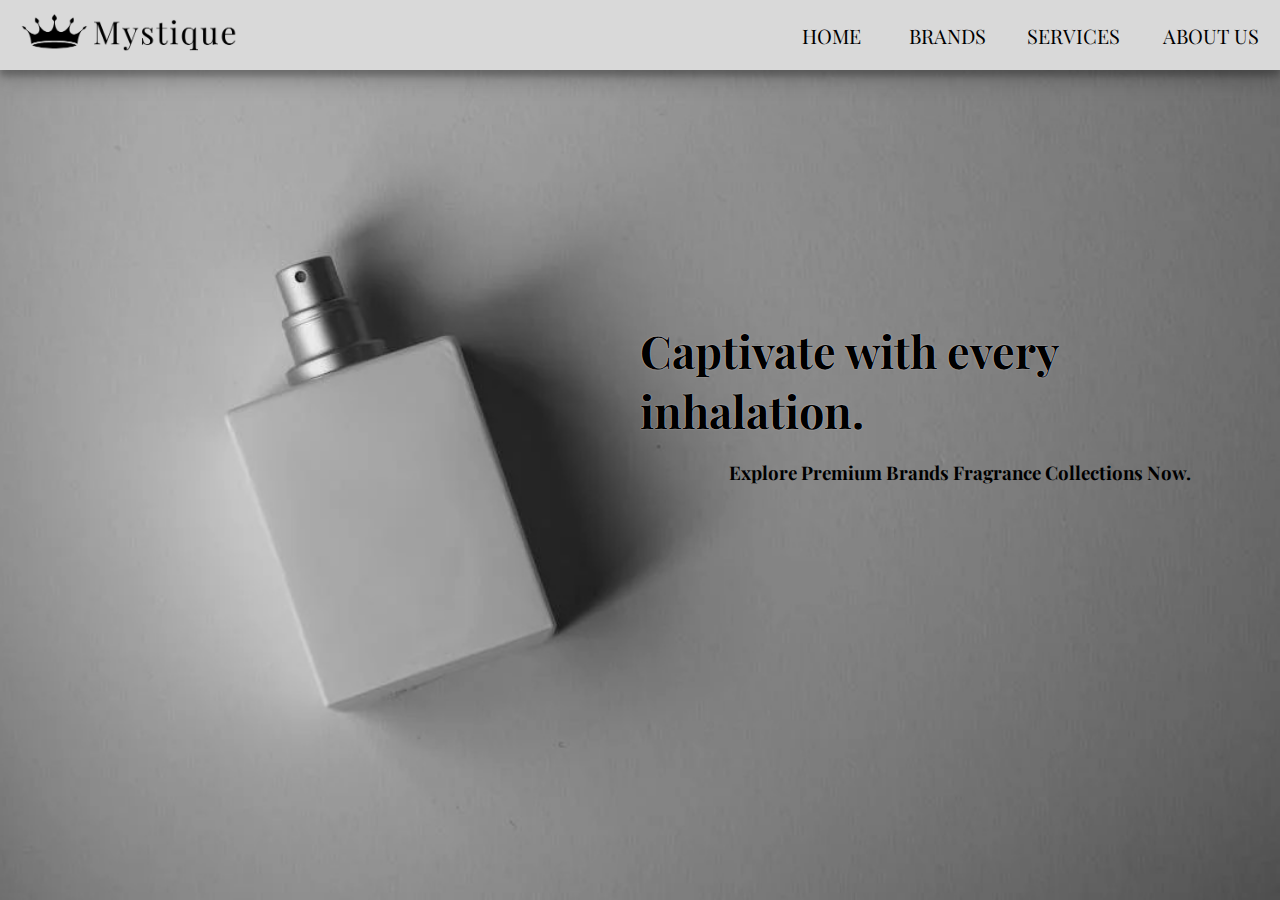
<file: index.html>
<!DOCTYPE html>
<html lang="en">

<head>
    <meta charset="UTF-8">
    <link rel="preconnect" href="https://fonts.googleapis.com">
    <link rel="preconnect" href="https://fonts.gstatic.com" crossorigin>
    <link href="https://fonts.googleapis.com/css2?family=Playfair+Display:ital,wght@0,400..900;1,400..900&display=swap"
        rel="stylesheet">
    <meta name="viewport" content="width=device-width, initial-scale=1.0">
    <link rel="stylesheet" href="./style.css">
    <title>Mystique</title>
</head>

<body>
    <div class="container">
        <div class="nav">
            <div class="logo">
                <img src="../images/Clean Elegant Typography Brand Logo.png" alt="logo" class="logo-img"
                    draggable="false">
            </div>
            <div>
                <ul class="nav-items">
                    <li><a href="#">HOME</a></li>
                    <li class="dropdown"><a href="#">BRANDS</a>
                        <div class="dropitems">
                            <a href="./link1.html">Engage</a><br>
                            <a href="./link2.html">Fog</a><br>
                            <a href="./link3.html">Axe</a><br>
                        </div>
                    </li>
                    <li><a href="#">SERVICES</a></li>
                    <li><a href="#">ABOUT US</a></li>
                </ul>
            </div>
        </div>
        <div class="section">
            <p>Captivate with every inhalation.</p>
            <h3>Explore Premium Brands Fragrance Collections Now.</h3>
        </div>
    </div>
</body>

</html>
</file>
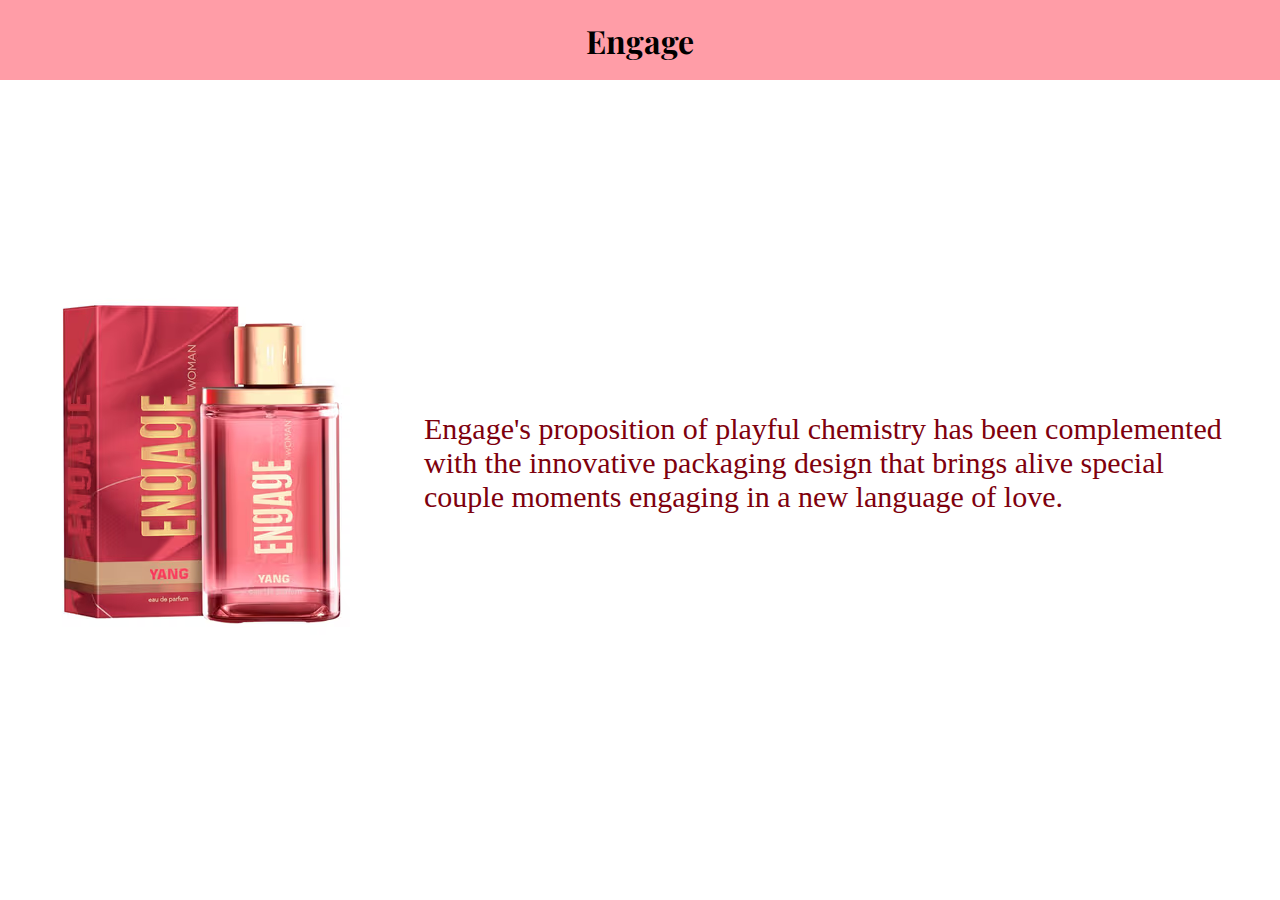
<file: link1.html>
<!DOCTYPE html>
<html lang="en">

<head>
    <meta charset="UTF-8">
    <meta name="viewport" content="width=device-width, initial-scale=1.0">
    <title>Engage</title>
    <link rel="stylesheet" href="./link1.css">
    <link rel="preconnect" href="https://fonts.googleapis.com">
    <link rel="preconnect" href="https://fonts.gstatic.com" crossorigin>
    <link href="https://fonts.googleapis.com/css2?family=Playfair+Display:ital,wght@0,400..900;1,400..900&display=swap"
        rel="stylesheet">
</head>

<body>
    <div class="container">
        <div class="title">
            <h1>Engage</h1>
        </div>
        <div class="subject">
            <img src="./images/engage.avif" alt="engage">
            <p>Engage's proposition of playful chemistry has been complemented with
                the innovative packaging design that brings alive special couple moments engaging in a new language of love.</p>
        </div>
    </div>
</body>

</html>
</file>
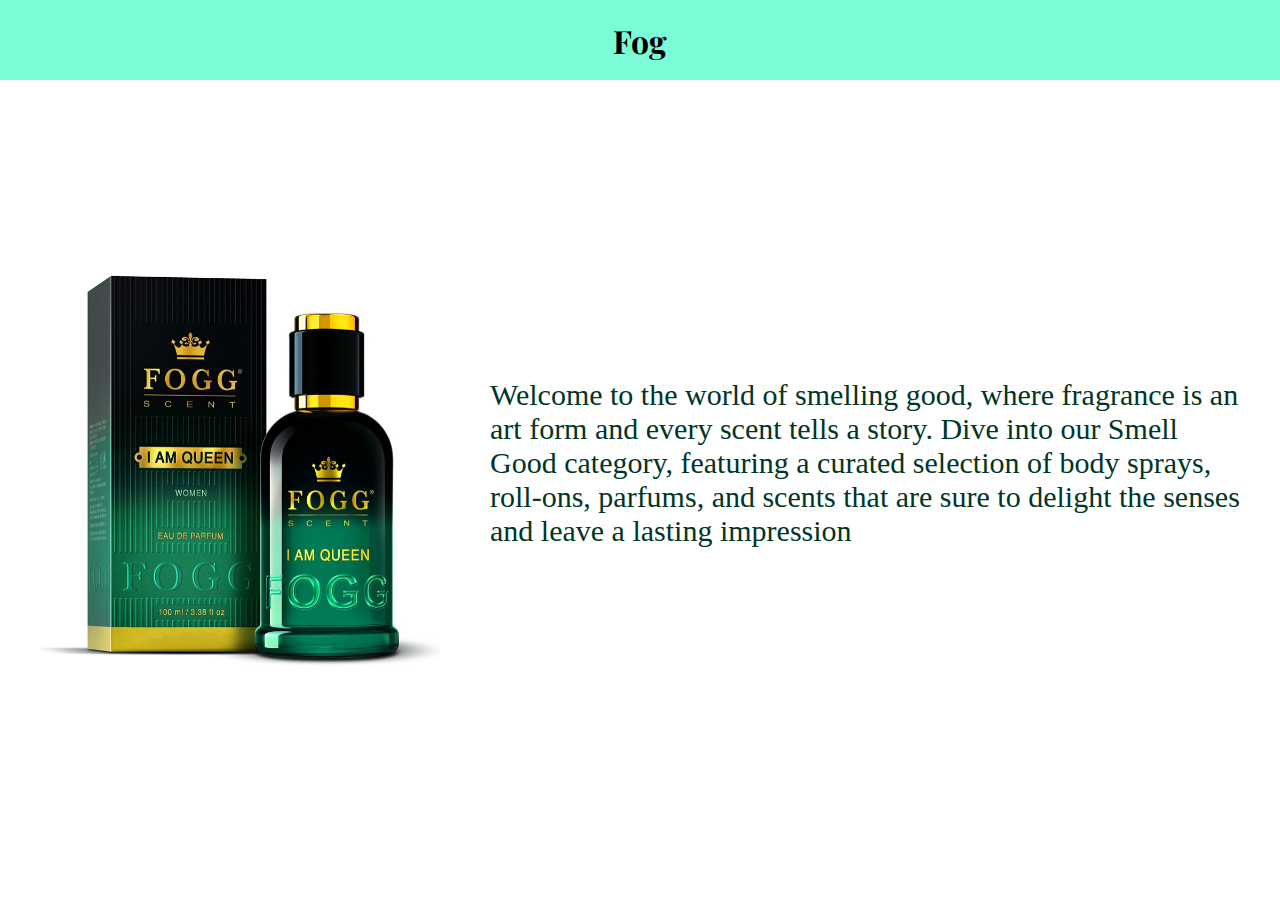
<file: link2.html>
<!DOCTYPE html>
<html lang="en">
<head>
    <meta charset="UTF-8">
    <meta name="viewport" content="width=device-width, initial-scale=1.0">
    <link rel="preconnect" href="https://fonts.googleapis.com">
    <link rel="preconnect" href="https://fonts.gstatic.com" crossorigin>
    <link href="https://fonts.googleapis.com/css2?family=Playfair+Display:ital,wght@0,400..900;1,400..900&display=swap"
        rel="stylesheet">
        <link rel="stylesheet" href="./link2.css">
    <title>Fog</title>
</head>
<body>
    <div class="container">
        <div class="title">
            <h1>Fog</h1>
        </div>
        <div class="subject">
            <img src="./images/fog.jpeg" alt="fog">
            <p>Welcome to the world of smelling good, where fragrance is an art form and every scent tells a story. Dive into our Smell Good category, featuring a curated selection of body sprays, roll-ons, parfums, and scents that are sure to delight the senses and leave a lasting impression</p>
        </div>
    </div>
</body>
</html>
</file>
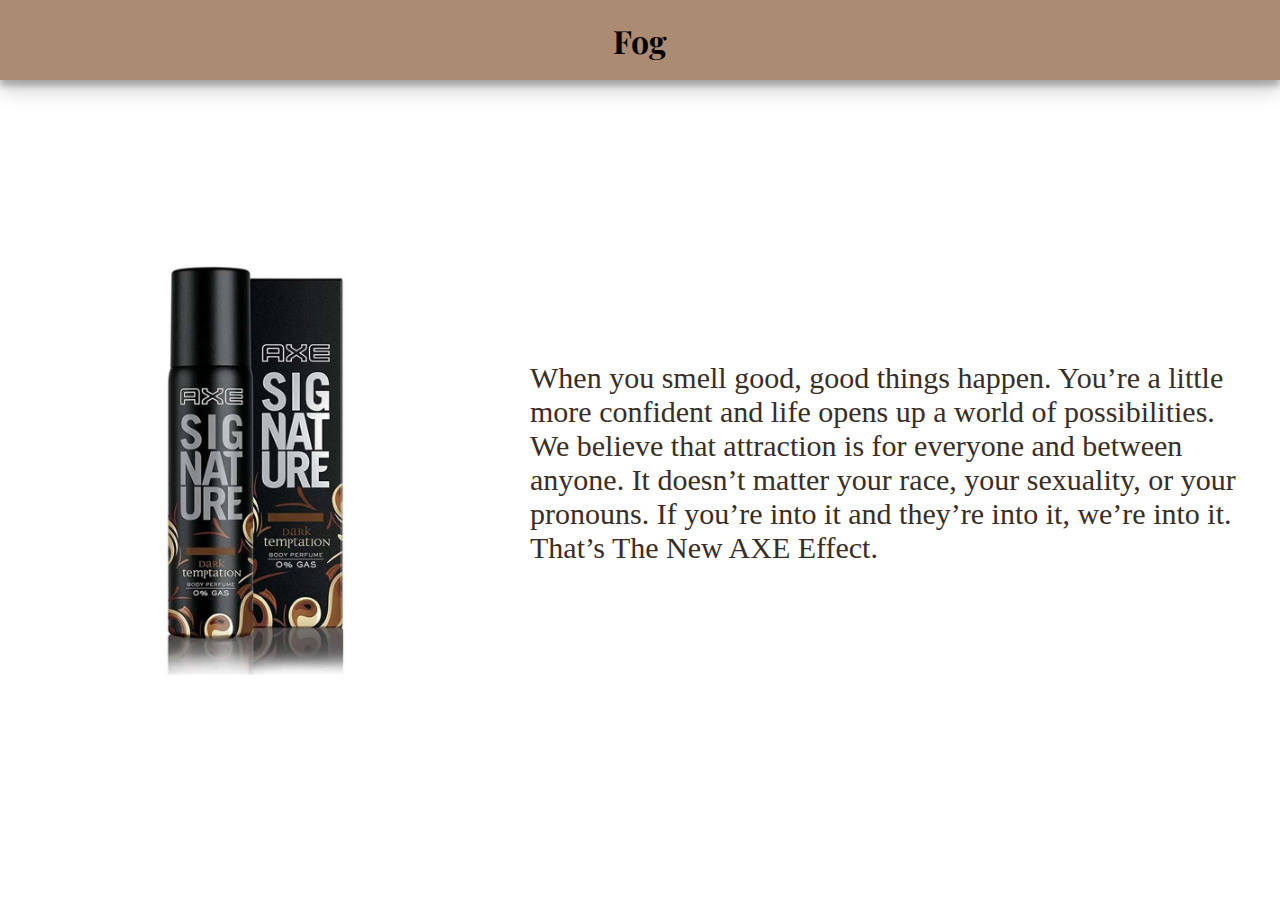
<file: link3.html>
<!DOCTYPE html>
<html lang="en">
<head>
    <meta charset="UTF-8">
    <meta name="viewport" content="width=device-width, initial-scale=1.0">
    <link rel="preconnect" href="https://fonts.googleapis.com">
    <link rel="preconnect" href="https://fonts.gstatic.com" crossorigin>
    <link href="https://fonts.googleapis.com/css2?family=Playfair+Display:ital,wght@0,400..900;1,400..900&display=swap"
        rel="stylesheet">
    <title>Axe Perfume</title>
    <link rel="stylesheet" href="./link3.css">
</head>
<body>
    <div class="container">
        <div class="title">
            <h1>Fog</h1>
        </div>
        <div class="subject">
            <img src="./images/axe.webp" alt="axe">
            <p>When you smell good, good things happen. You’re a little more confident and life opens up a world of possibilities. We believe that attraction is for everyone and between anyone. It doesn’t matter your race, your sexuality, or your pronouns. If you’re into it and they’re into it, we’re into it. That’s The New AXE Effect.</p>
        </div>
    </div>
    
</body>
</html>
</file>
<file: style.css>
*{
    margin: 0;
    padding: 0;
    box-sizing: border-box;
}

.container{
    width: 100%;
    height: 100vh;
    background-image: url(../images/final.jpg);
    background-repeat: no-repeat;
    background-size: cover;
    background-position: center;
}

.nav{
    width: 100%;
    box-shadow: rgba(0, 0, 0, 0.19) 0px 10px 20px, rgba(0, 0, 0, 0.23) 0px 6px 6px;
    height: 70px;
    background-color: rgb(217, 217, 217);
}

.nav-items{
    font-family:playfair display;
    font-size: 20px;
    float: right;
    width: 500px;
    height:70px ;
    display: flex;
    align-items: center;
    justify-content: space-around;
}

.section{
    width: 50%;
    display: flex;
    align-items: center;
    justify-content: end;
    flex-direction: column;
    font-family:playfair display;
    float: right; 
}

.section p{
    margin-top: 250px;
    margin-right: 50px;
    font-family:playfair display;
    font-weight: bold;
    font-size: 45px;
    text-shadow: 0px 0px 1px #fff;
    color: rgb(0, 0, 0);
    float: right;
}

.nav-items a{
    transition: 0.2s;
    cursor: pointer;
    text-decoration: none;
    color: black;
}

.nav-items a:hover {
    color: brown;
    font-size: 23px;
}

.logo{
    float: left;
    margin-left: 20px;
    text-shadow: 0px 0px 1px black;
}

.logo p{
    color: rgb(62, 62, 62);
    font-size: 60px;
}

span{
    font-size: 30px;
    font-family:playfair display;
    color: rgb(62, 62, 62);
}

ul{
    list-style: none;
}

.logo-img{
    width: 218px;
}

h3{
    margin-top: 20px;
}

.dropdown{
    padding: 5px;
    width: 80px;
    position: relative;
    transition: 1s;
}

.dropitems{
    padding:20px 10px 10px 10px;
    background-color: rgb(217, 217, 217);
    display: none;
    transition: 1s;
    width: 100px;
    position: absolute;
}

.dropdown:hover .dropitems{
    display: block;
}
@media screen and (max-width:567px) {
.nav-items{
    height: 200px;
    display: flex;
    flex-direction: column;
    margin-top: 0px;
    background-color: rgb(217, 217, 217);
}
.nav{
    margin-bottom: 0;
}
.section{
    width: 100%;
    display: flex;
    align-items: center;
    justify-content: center;
    flex-direction: column;
    padding: 30px;
}
.section p{
    margin-top: 50px;
}
.dropitems{
    position: absolute;
    gap: 30px;
    left: 80px;
    border-radius: 6px;
    box-shadow: rgba(0, 0, 0, 0.19) 0px 10px 20px, rgba(0, 0, 0, 0.23) 0px 6px 6px;

}
}
</file>
<file: link1.css>
* {
    margin: 0;
    padding: 0;
    box-sizing: border-box;
}

.container {
    width: 100%;
    height: 100vh;
    background-color: #fff;

}

.title {
    display: flex;
    justify-content: center;
    align-items: center;
    width: 100%;
    height: 80px;
    background-color: #ff9da7;
    font-family: playfair display;
}

.subject {
    display: flex;
    align-items: center;
    justify-content: space-evenly;
    gap: 50px;
    min-height: 85vh;
    width: 100%;
    padding: 30px;
}

p {
    font-size: 30px;
    color: #7e000d;
}

@media screen and (max-width:700px) {
    .subject {
        display: flex;
        flex-direction: column;
        align-items: center;
        justify-content: space-evenly;
        gap: 50px;

    }
}
</file>
<file: link2.css>
* {
    margin: 0;
    padding: 0;
    box-sizing: border-box;
}

.container {
    width: 100%;
    height: 100vh;
    background-color: #fff;

}

.title {
    display: flex;
    justify-content: center;
    align-items: center;
    width: 100%;
    height: 80px;
    background-color: #7cfcd6;
    font-family: playfair display;
    
}

.subject {
    display: flex;
    align-items: center;
    justify-content: space-evenly;
    gap: 50px;
    min-height: 85vh;
    width: 100%;
    padding: 40px;
}

p {
    font-size: 30px;
    color: #003626;
}
img{
    width: 400px;
}

@media screen and (max-width:700px) {
    .subject {
        display: flex;
        flex-direction: column;
        align-items: center;
        justify-content: space-evenly;
        gap: 50px;

    }
}
</file>
<file: link3.css>
* {
    margin: 0;
    padding: 0;
    box-sizing: border-box;
}

.container {
    width: 100%;
    height: 100vh;
    background-color: #fff;

}

.title {
    display: flex;
    justify-content: center;
    align-items: center;
    width: 100%;
    height: 80px;
    background-color: #AB8B72;
    font-family: playfair display;
    box-shadow: rgba(0, 0, 0, 0.19) 0px 10px 20px, rgba(0, 0, 0, 0.23) 0px 6px 6px;

}

.subject {
    display: flex;
    align-items: center;
    justify-content: space-evenly;
    gap: 50px;
    min-height: 85vh;
    width: 100%;
    padding: 30px;
}

p {
    font-size: 30px;
    color: #392E26;
}
img{
    width: 450px;
}
@media screen and (max-width:700px) {
    .subject {
        display: flex;
        flex-direction: column;
        align-items: center;
        justify-content: space-evenly;
        gap: 50px;

    }
}
</file>
